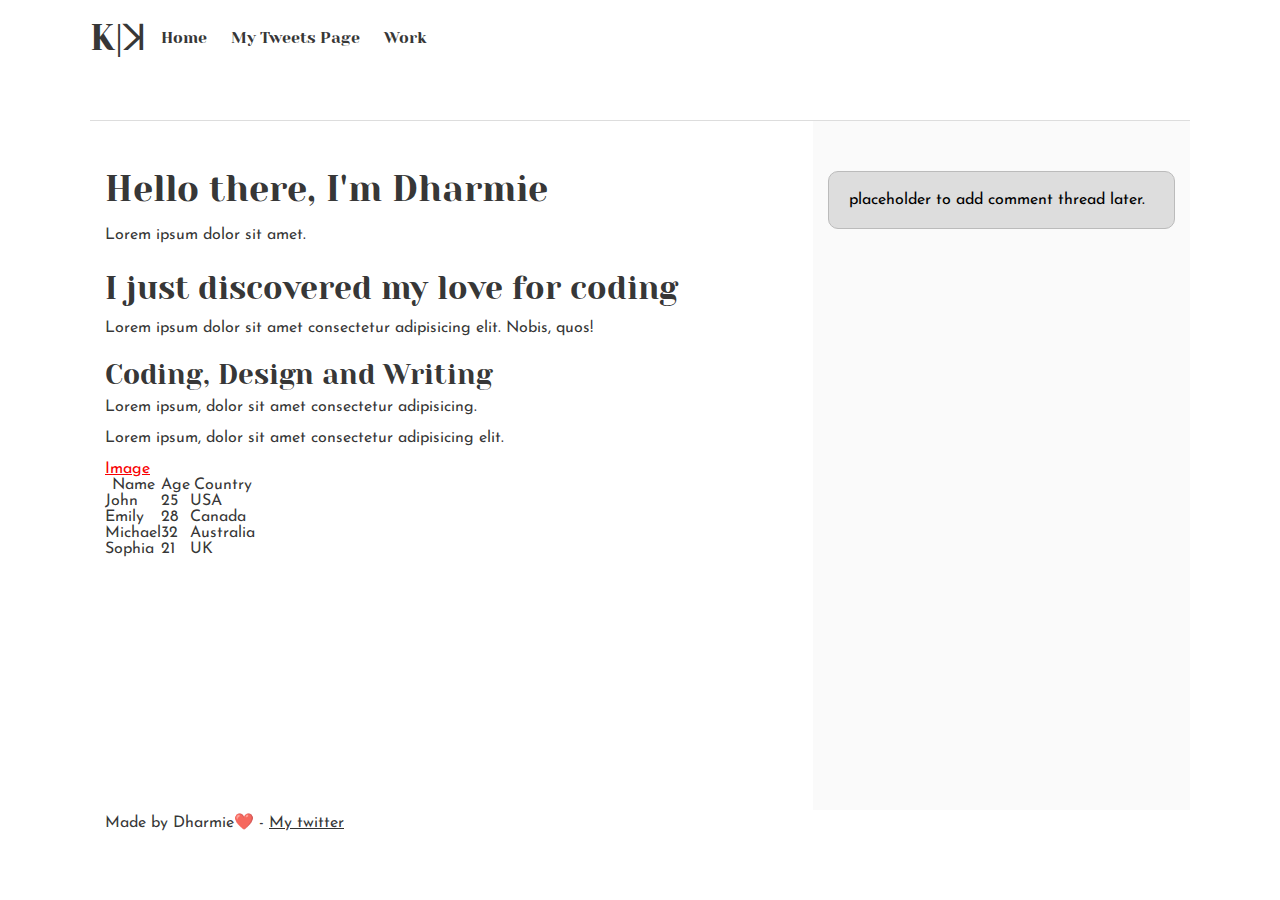
<file: css_basic/index.html>
<!DOCTYPE html>
<html lang="en">
<head>
    <meta charset="UTF-8">
    <meta name="viewport" content="width=device-width, initial-scale=1.0">
    <title>My First Portfolio</title>
    <link rel="stylesheet" href="base.css">
    <link rel="stylesheet" href="styles.css">
</head>

<body class="works_on_smartphone">

   <header>
        <nav>
            <ul>
                <li class="logo">K|ꓘ</li>
                <li><a href="">Home</a></li>
                <li><a href="tweets.html">My Tweets Page</a></a></li>
                <li><a href="">Work</a></li>
            </ul>
        </nav>
   </header>
    
    <main>
        <article>
            <h1>Hello there, I'm Dharmie</h1>
            <p>Lorem ipsum dolor sit amet.</p>
            <h2>I just discovered my love for coding</h2>
            <p>Lorem ipsum dolor sit amet consectetur adipisicing elit. Nobis, quos!</p>
            <h3>Coding, Design and Writing</h3>
            <p>Lorem ipsum, dolor sit amet consectetur adipisicing.</p>
            <p>Lorem ipsum, dolor sit amet consectetur adipisicing elit.</p>
            <a href="https://i.ibb.co/gTDZZT8/ALX-Logo-07.png" alt="A logo of ALX">Image</a>

            <table >
                <thead>
                    <th>Name</th>
                    <th>Age</th>
                    <th>Country</th>
                </thead>
                <tbody>
                    <td>John</td>
                    <td>25</td>
                    <td>USA</td>
                </tbody>
                <tbody>
                    <td>Emily</td>
                    <td>28</td>
                    <td>Canada</td>
                </tbody>
                <tbody>
                    <td>Michael</td>
                    <td>32</td>
                    <td>Australia</td>
                </tbody>
                <tbody>
                    <td>Sophia</td>
                    <td>21</td>
                    <td>UK</td>
                </tbody>
            </table>

        </article>

        <aside>
            <p>placeholder to add comment thread later.</p>
        </aside>
    </main>

    <footer>
            Made by Dharmie❤️ - <a href="https://x.com/kraftedCode_ink?s=08" target="_blank">My twitter</a>
    </footer>

</body>
</html>
</file>
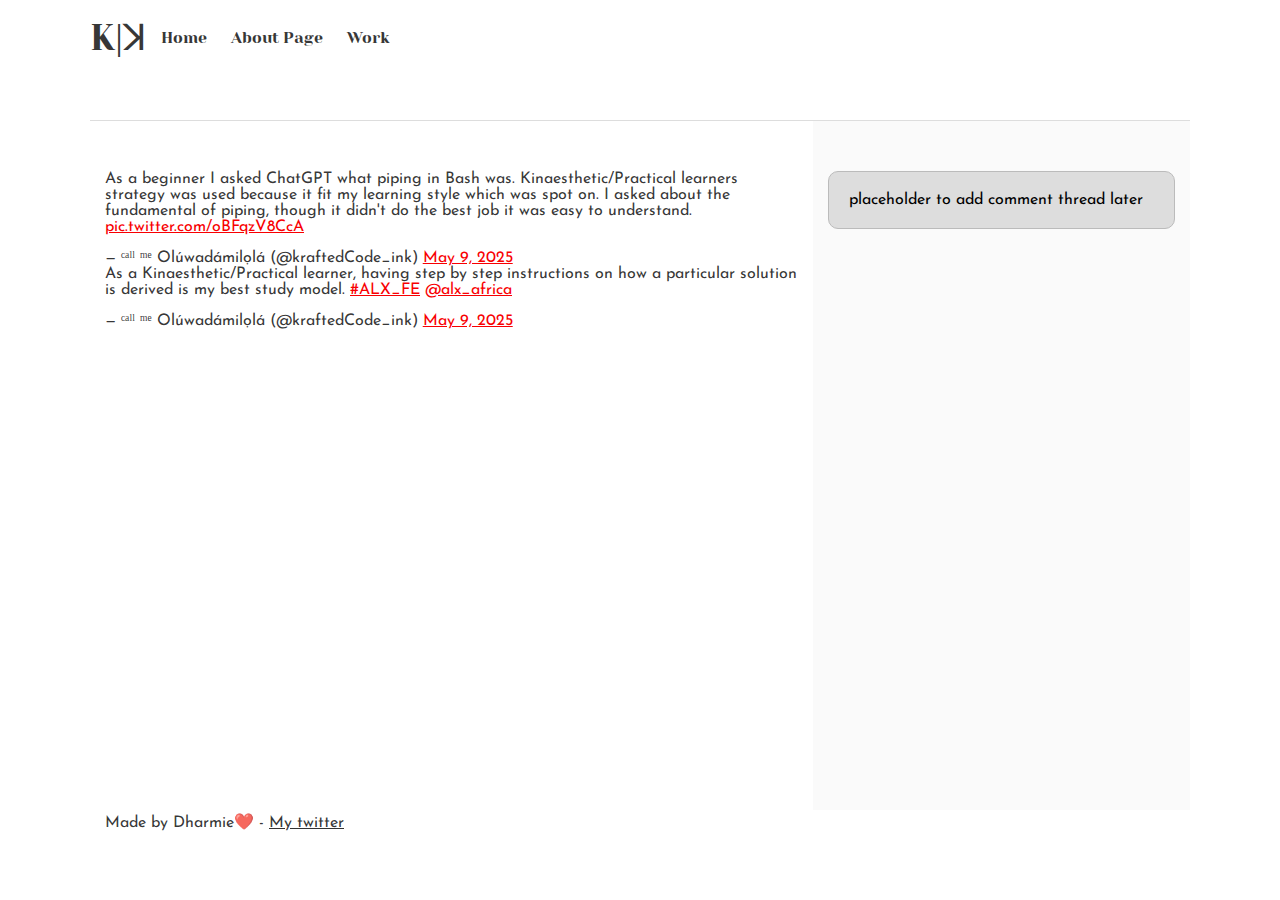
<file: css_basic/tweets.html>
<!DOCTYPE html>
<html lang="en">
<head>
    <meta charset="UTF-8">
    <meta name="viewport" content="width=device-width, initial-scale=1.0">
    <title>My First Portfolio</title>
    <link rel="stylesheet" href="base.css">
    <link rel="stylesheet" href="styles.css">
</head>

<body>

    <header>
        <nav>
            <ul>
                <li class="logo">K|ꓘ</li>
                <li><a href="">Home</a></li>
                <li><a href="index.html">About Page</a></li>
                <li><a href="">Work</a></li>
            </ul>
        </nav>
    </header>

    <main>
        <article>
            <blockquote class="twitter-tweet" data-lang="en" data-theme="dark">
                <p lang="en" dir="ltr">As a beginner I asked ChatGPT what piping in Bash was. Kinaesthetic/Practical learners strategy was used because it fit my learning style which was spot on. I asked about the fundamental of piping, though it didn&#39;t do the best job it was easy to understand.
                    <a href="https://t.co/oBFqzV8CcA">pic.twitter.com/oBFqzV8CcA</a>
                </p>&mdash; ᶜᵃˡˡ ᵐᵉ Olúwadámilọlá (@kraftedCode_ink)
                <a href="https://twitter.com/kraftedCode_ink/status/1920866557422436584?ref_src=twsrc%5Etfw">May 9, 2025</a>
            </blockquote>
            <script async src="https://platform.twitter.com/widgets.js" charset="utf-8"></script>

            <blockquote class="twitter-tweet" data-lang="en" data-theme="dark">
                <p lang="en" dir="ltr">As a Kinaesthetic/Practical learner, having step by step instructions on how a particular solution is derived is my best study model.
                    <a href="https://twitter.com/hashtag/ALX_FE?src=hash&amp;ref_src=twsrc%5Etfw">#ALX_FE</a>
                    <a href="https://twitter.com/alx_africa?ref_src=twsrc%5Etfw">@alx_africa</a>
                </p>&mdash; ᶜᵃˡˡ ᵐᵉ Olúwadámilọlá (@kraftedCode_ink)
                <a href="https://twitter.com/kraftedCode_ink/status/1920860411873702132?ref_src=twsrc%5Etfw">May 9, 2025</a>
            </blockquote>
            <script async src="https://platform.twitter.com/widgets.js" charset="utf-8"></script>
        </article>

        <aside>
            <p>placeholder to add comment thread later</p>
        </aside>

    </main>

    <footer>
            Made by Dharmie❤️ - <a href="https://x.com/kraftedCode_ink?s=08" target="_blank">My twitter</a>
    </footer>
    
</body>
</html>
</file>
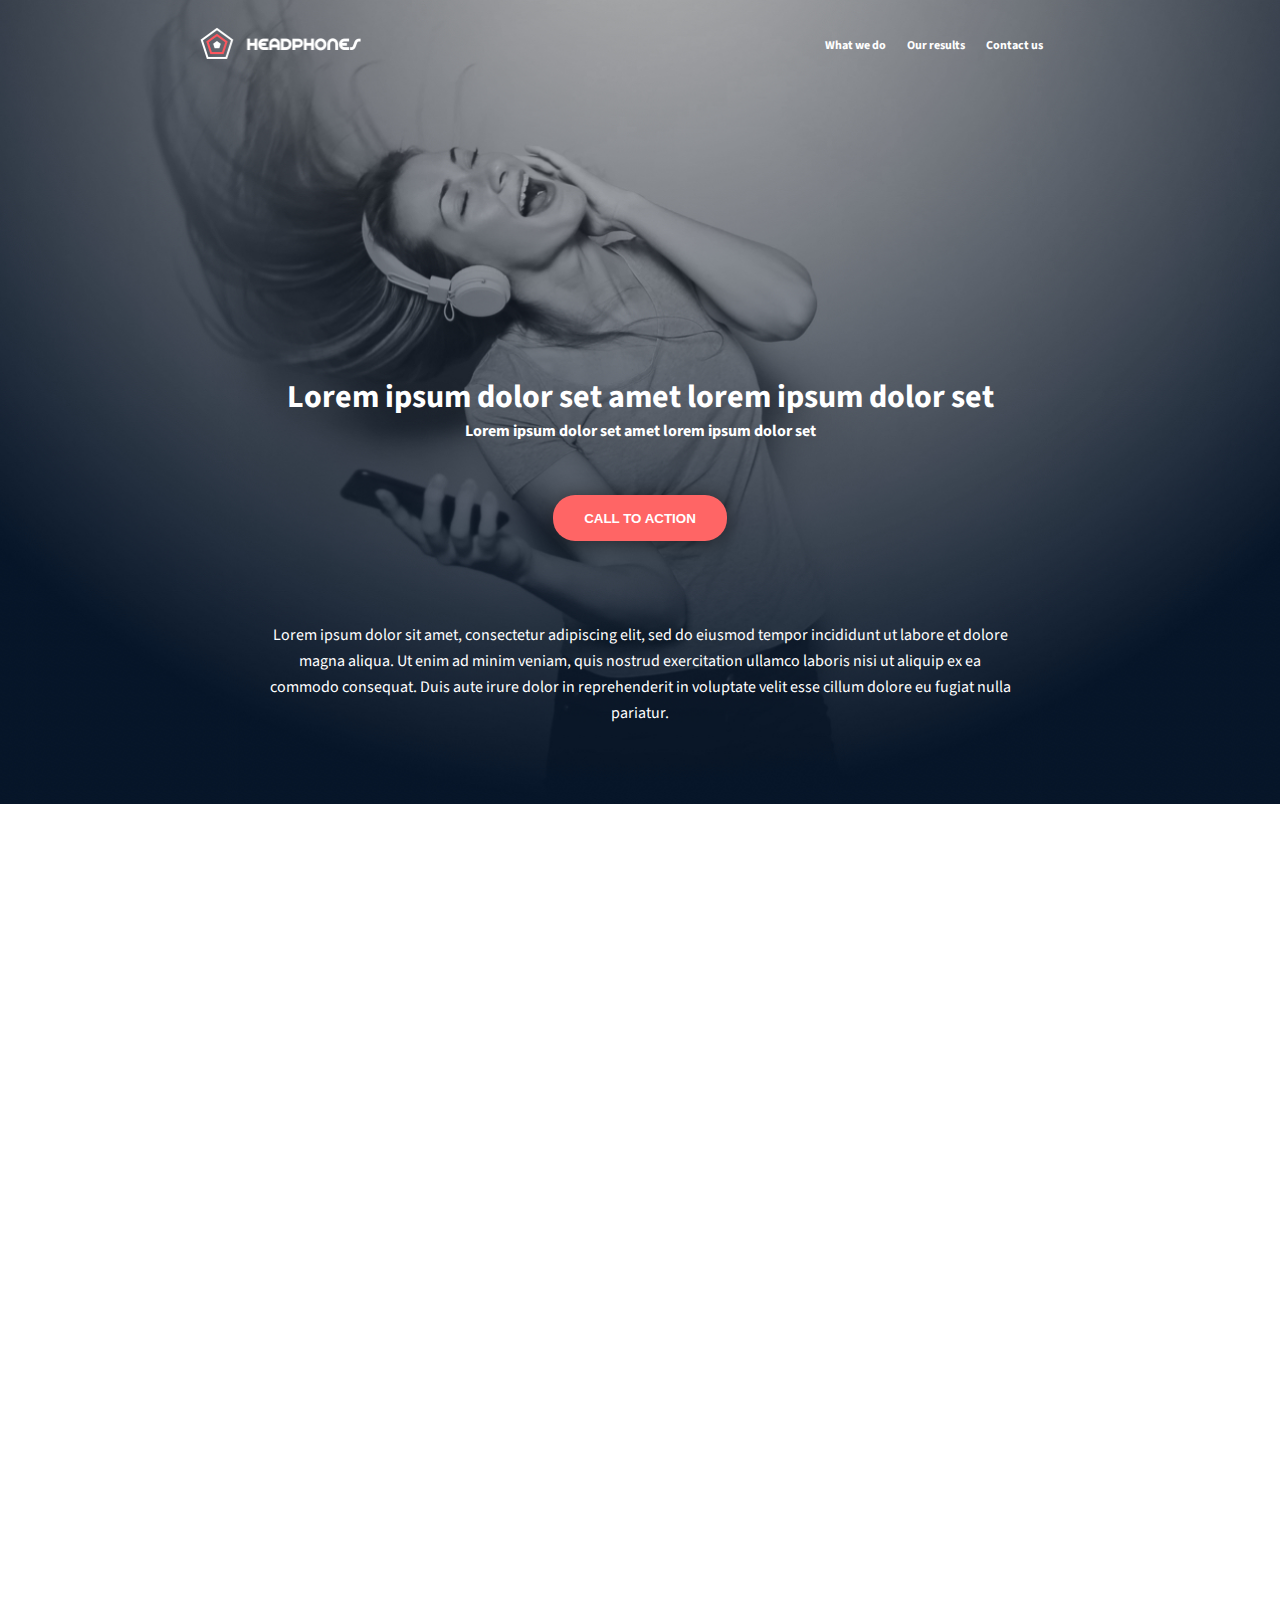
<file: headphones/0-index.html>
<!DOCTYPE html>
<html lang="en">
<head>
    <meta charset="UTF-8">
    <meta name="viewport" content="width=device-width, initial-scale=1.0">
    <title>Document</title>
    <link rel="stylesheet" href="0-styles.css">
</head>
<body>
   <div class="hero-background">
       <header class="header">
           <div class="header-container">
               <div class="logo-container">
                    <img src="assets/logo_headphones.png" alt="Logo" class="logo">
               </div>
                <nav class="nav">
                    <ul>
                        <li><a href="#">What we do</a></li>
                        <li><a href="#">Our results</a></li>
                        <li><a href="#">Contact us</a></li>
                    </ul>
                </nav>
           </div>
       </header>

       <!-- Main -->
       <main>
           <section class="hero">
               <div class="hero-text">
                   <div class="heading">
                       <h1>Lorem ipsum dolor set amet lorem ipsum dolor set</h1>
                       <p>Lorem ipsum dolor set amet lorem ipsum dolor set</p>
                   </div>
                   <button class="btn ">CALL TO ACTION</button>
                   <div class="text">
                       <p>Lorem ipsum dolor sit amet, consectetur adipiscing elit, sed do eiusmod tempor incididunt ut labore et dolore magna aliqua. Ut enim ad minim veniam, quis nostrud exercitation ullamco laboris nisi ut aliquip ex ea commodo consequat. Duis aute irure dolor in reprehenderit in voluptate velit esse cillum dolore eu fugiat nulla pariatur.</p>
                   </div>
               </div>
           </section>
   </div>

        <section></section>

        <section></section>

        <section></section>
    </main>

    <footer></footer>

</body>
</html>
</file>
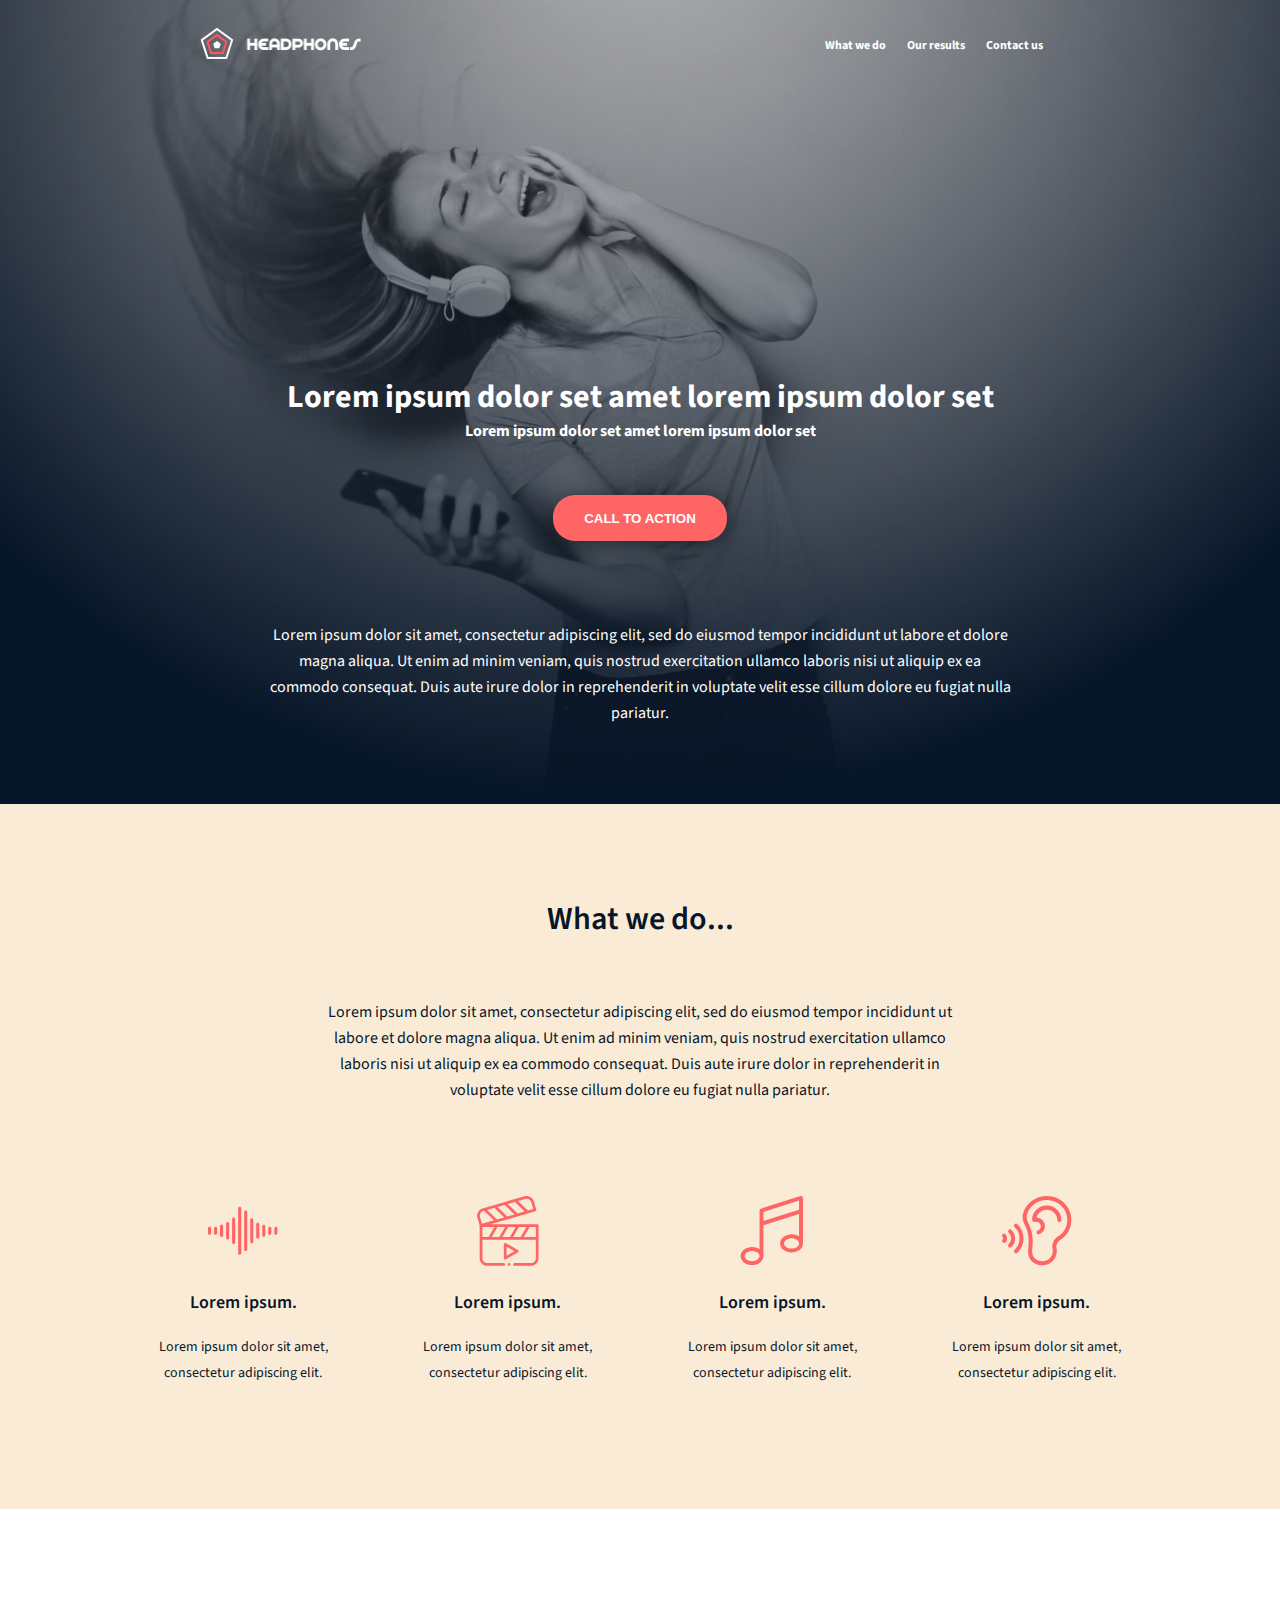
<file: headphones/1-index.html>
<!DOCTYPE html>
<html lang="en">
<head>
    <meta charset="UTF-8">
    <meta name="viewport" content="width=device-width, initial-scale=1.0">
    <title>Document</title>
    <link rel="stylesheet" href="1-styles.css">
</head>
<body>
   <div class="hero-background">
       <header class="header">
           <div class="header-container">
               <div class="logo-container">
                    <img src="assets/logo_headphones.png" alt="Logo" class="logo">
               </div>
                <nav class="nav">
                    <ul>
                        <li><a href="#">What we do</a></li>
                        <li><a href="#">Our results</a></li>
                        <li><a href="#">Contact us</a></li>
                    </ul>
                </nav>
           </div>
       </header>

       <!-- Main -->
       <main>
        <!-- Hero Section -->
           <section class="hero">
               <div class="hero-text">
                   <div class="heading">
                       <h1>Lorem ipsum dolor set amet lorem ipsum dolor set</h1>
                       <p>Lorem ipsum dolor set amet lorem ipsum dolor set</p>
                   </div>
                   <button class="btn ">CALL TO ACTION</button>
                   <div class="text">
                       <p>Lorem ipsum dolor sit amet, consectetur adipiscing elit, sed do eiusmod tempor incididunt ut labore et dolore magna aliqua. Ut enim ad minim veniam, quis nostrud exercitation ullamco laboris nisi ut aliquip ex ea commodo consequat. Duis aute irure dolor in reprehenderit in voluptate velit esse cillum dolore eu fugiat nulla pariatur.</p>
                   </div>
               </div>
           </section>
   </div>

        <!-- What we do Section -->
        <section class="what-we-do-section">
            <div class="what-we-do-container">
                <div class="what-we-do">
                    <h2>What we do...</h2>
                    <p>Lorem ipsum dolor sit amet, consectetur adipiscing elit, sed do eiusmod tempor incididunt ut labore et dolore magna aliqua. Ut enim ad minim veniam, quis nostrud exercitation ullamco laboris nisi ut aliquip ex ea commodo consequat. Duis aute irure dolor in reprehenderit in voluptate velit esse cillum dolore eu fugiat nulla pariatur.</p>
                </div>
                <div class="what-we-do-cards">
                    <div class="card">
                        <img src="assets/sound-frecuency.svg" alt="">
                        <h3>Lorem ipsum.</h3>
                        <p>Lorem ipsum dolor sit amet, consectetur adipiscing elit.</p>
                    </div>
                    <div class="card">
                        <img src="assets/video.svg" alt="">
                        <h3>Lorem ipsum.</h3>
                        <p>Lorem ipsum dolor sit amet, consectetur adipiscing elit.</p>
                    </div>
                    <div class="card">
                        <img src="assets/music.svg" alt="">
                        <h3>Lorem ipsum.</h3>
                        <p>Lorem ipsum dolor sit amet, consectetur adipiscing elit.</p>
                    </div>
                    <div class="card">
                        <img src="assets/hearing.svg" alt="">
                        <h3>Lorem ipsum.</h3>
                        <p>Lorem ipsum dolor sit amet, consectetur adipiscing elit.</p>
                    </div>
                </div>
            </div>
        </section>

        <section></section>

        <section></section>
    </main>

    <footer></footer>

</body>
</html>
</file>
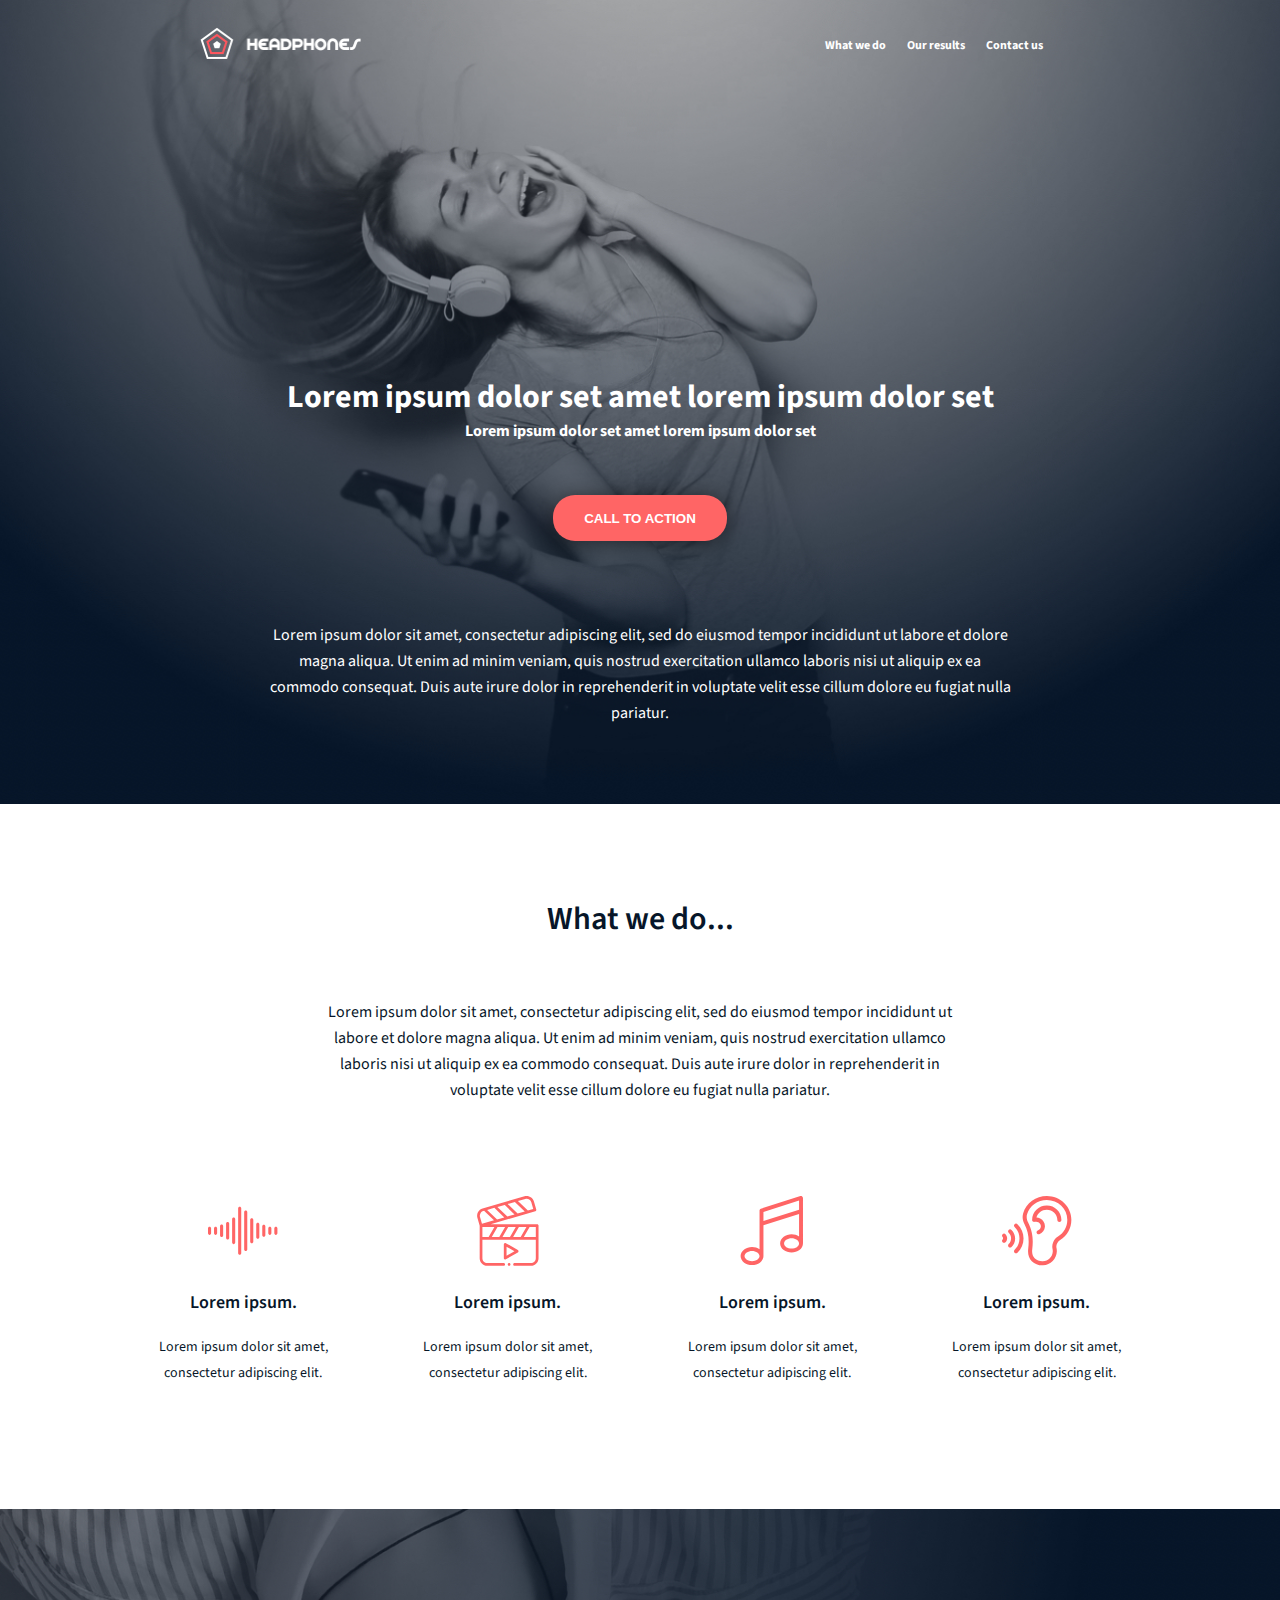
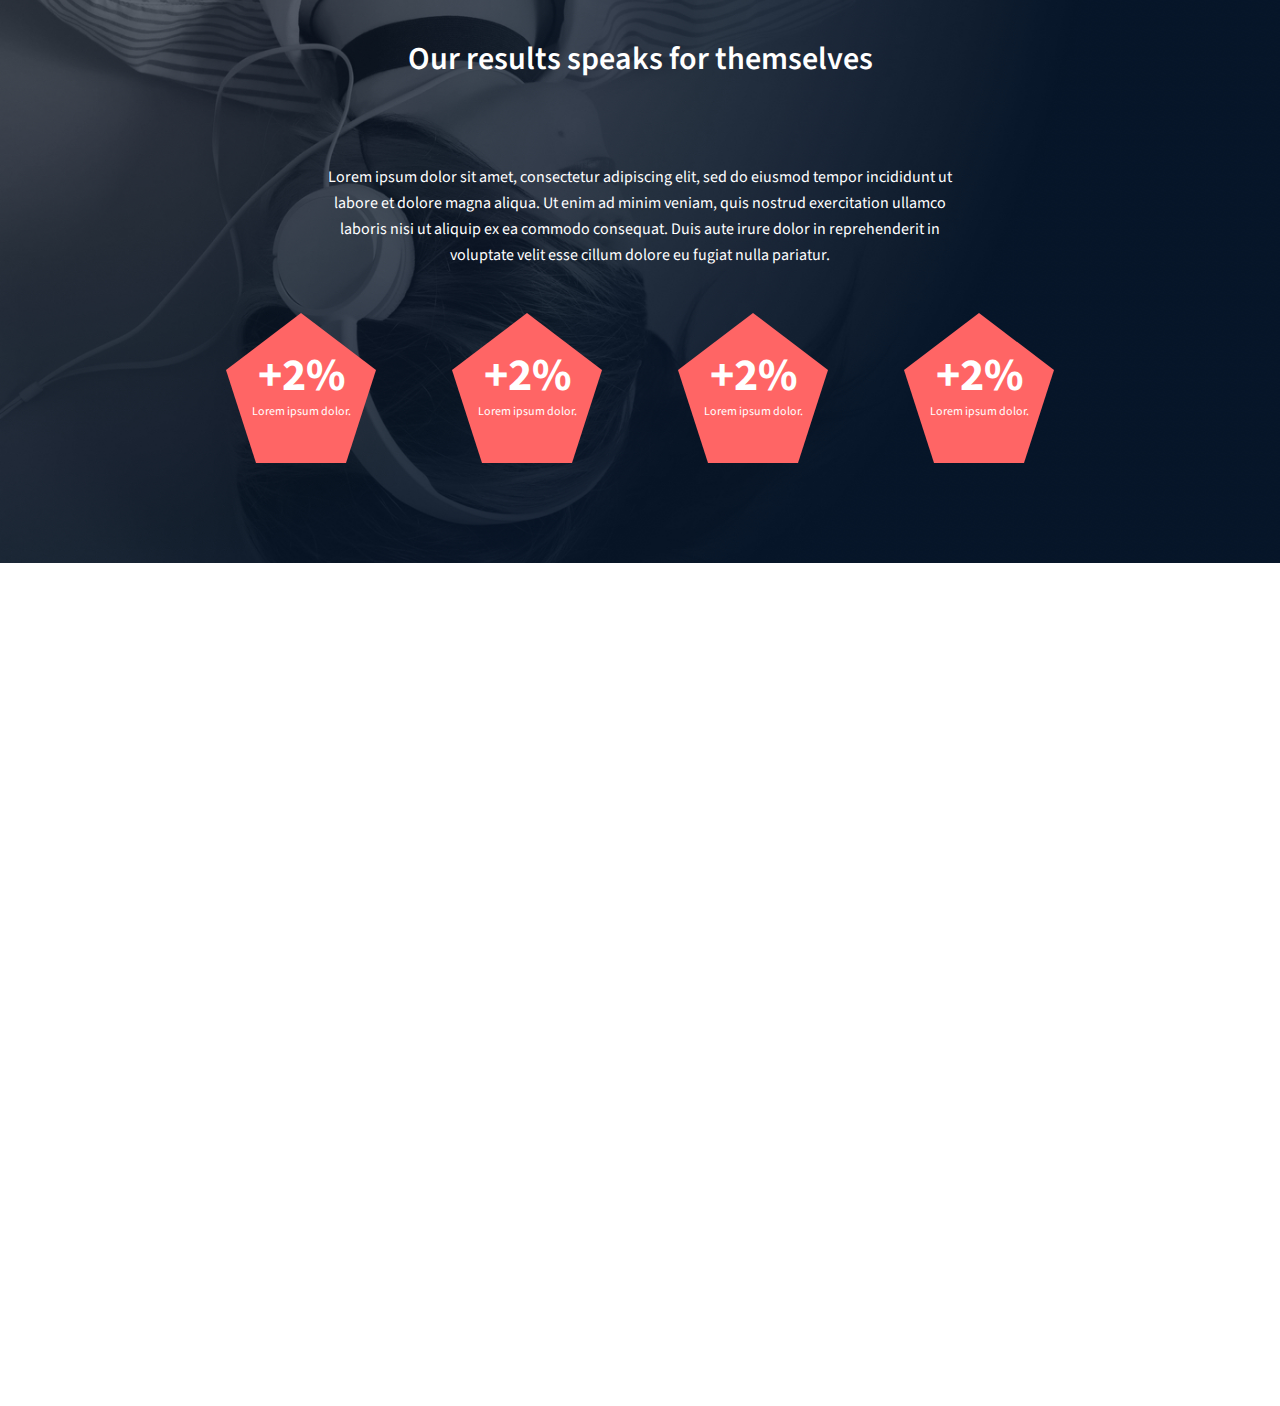
<file: headphones/2-index.html>
<!DOCTYPE html>
<html lang="en">
<head>
    <meta charset="UTF-8">
    <meta name="viewport" content="width=device-width, initial-scale=1.0">
    <title>Document</title>
    <link rel="stylesheet" href="2-styles.css">
</head>
<body>
   <div class="hero-background">
       <header class="header">
           <div class="header-container">
               <div class="logo-container">
                    <img src="assets/logo_headphones.png" alt="Logo" class="logo">
               </div>
                <nav class="nav">
                    <ul>
                        <li><a href="#">What we do</a></li>
                        <li><a href="#">Our results</a></li>
                        <li><a href="#">Contact us</a></li>
                    </ul>
                </nav>
           </div>
       </header>

       <!-- Main -->
       <main>
        <!-- Hero Section -->
           <section class="hero">
               <div class="hero-text">
                   <div class="heading">
                       <h1>Lorem ipsum dolor set amet lorem ipsum dolor set</h1>
                       <p>Lorem ipsum dolor set amet lorem ipsum dolor set</p>
                   </div>
                   <button class="btn ">CALL TO ACTION</button>
                   <div class="text">
                       <p>Lorem ipsum dolor sit amet, consectetur adipiscing elit, sed do eiusmod tempor incididunt ut labore et dolore magna aliqua. Ut enim ad minim veniam, quis nostrud exercitation ullamco laboris nisi ut aliquip ex ea commodo consequat. Duis aute irure dolor in reprehenderit in voluptate velit esse cillum dolore eu fugiat nulla pariatur.</p>
                   </div>
               </div>
           </section>
   </div>

        <!-- What we do Section -->
        <section class="what-we-do-section">
            <div class="what-we-do-container">
                <div class="what-we-do">
                    <h2>What we do...</h2>
                    <p>Lorem ipsum dolor sit amet, consectetur adipiscing elit, sed do eiusmod tempor incididunt ut labore et dolore magna aliqua. Ut enim ad minim veniam, quis nostrud exercitation ullamco laboris nisi ut aliquip ex ea commodo consequat. Duis aute irure dolor in reprehenderit in voluptate velit esse cillum dolore eu fugiat nulla pariatur.</p>
                </div>
                <div class="what-we-do-cards">
                    <div class="card">
                        <img src="assets/sound-frecuency.svg" alt="">
                        <h3>Lorem ipsum.</h3>
                        <p>Lorem ipsum dolor sit amet, consectetur adipiscing elit.</p>
                    </div>
                    <div class="card">
                        <img src="assets/video.svg" alt="">
                        <h3>Lorem ipsum.</h3>
                        <p>Lorem ipsum dolor sit amet, consectetur adipiscing elit.</p>
                    </div>
                    <div class="card">
                        <img src="assets/music.svg" alt="">
                        <h3>Lorem ipsum.</h3>
                        <p>Lorem ipsum dolor sit amet, consectetur adipiscing elit.</p>
                    </div>
                    <div class="card">
                        <img src="assets/hearing.svg" alt="">
                        <h3>Lorem ipsum.</h3>
                        <p>Lorem ipsum dolor sit amet, consectetur adipiscing elit.</p>
                    </div>
                </div>
            </div>
        </section>

        <!-- Our Results Section -->
        <section class="our-results-section">
            <div class="our-results-background">
                <div class="our-results-wrapper">
                    <div class="our-results-container">
                        <div class="our-results">
                            <h2>Our results speaks for themselves</h2>
                            <div class="our-results-text">
                                <p>
                                    Lorem ipsum dolor sit amet, consectetur adipiscing elit, sed do eiusmod tempor incididunt ut labore et dolore magna aliqua. Ut enim ad minim veniam, quis nostrud exercitation ullamco laboris nisi ut aliquip ex ea commodo consequat. Duis aute irure dolor in reprehenderit in voluptate velit esse cillum dolore eu fugiat nulla pariatur.
                                </p>
                            </div>
                        </div>
                        <div class="pentagon-container-wrapper">
                
                                <div class="pentagon-container">
                                    <div class="image-text">
                                        <div class="image-text-span">
                                            <span>+2%</span>
                                        </div>
                                        <div class="image-text-p">
                                            <p>Lorem ipsum dolor.</p>
                                        </div>
                                    </div>
                                </div>

                                <div class="pentagon-container">
                                    <div class="image-text">
                                        <div class="image-text-span">
                                            <span>+2%</span>
                                        </div>
                                        <div class="image-text-p">
                                            <p>Lorem ipsum dolor.</p>
                                        </div>
                                    </div>
                                </div>

                                <div class="pentagon-container">
                                    <div class="image-text">
                                        <div class="image-text-span">
                                            <span>+2%</span>
                                        </div>
                                        <div class="image-text-p">
                                            <p>Lorem ipsum dolor.</p>
                                        </div>
                                    </div>
                                </div>

                                <div class="pentagon-container">
                                    <div class="image-text">
                                        <div class="image-text-span">
                                            <span>+2%</span>
                                        </div>
                                        <div class="image-text-p">
                                            <p>Lorem ipsum dolor.</p>
                                        </div>
                                    </div>
                                </div>

                            </div>

                            </div>
                        </div>
                    </div>
                </div>
            </div>
        </section>

        <section></section>
    </main>

    <footer></footer>

</body>
</html>
</file>
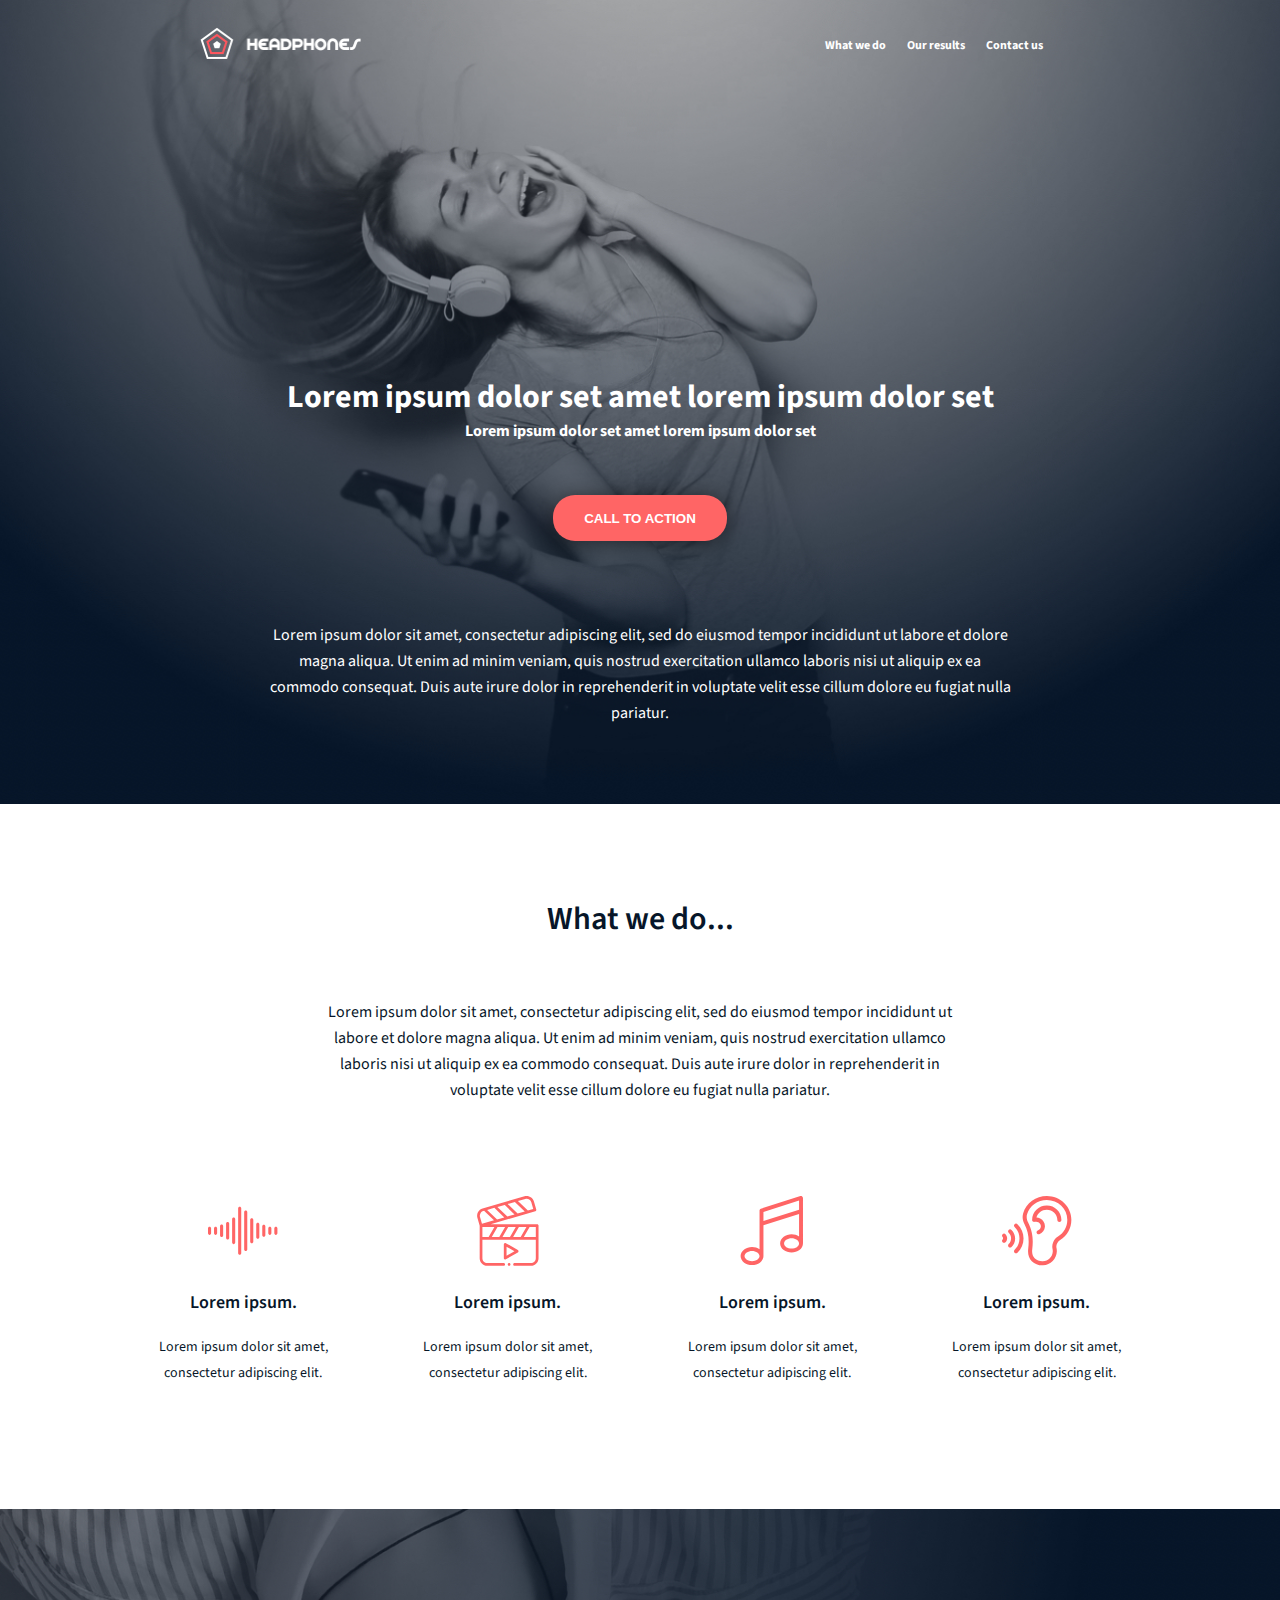
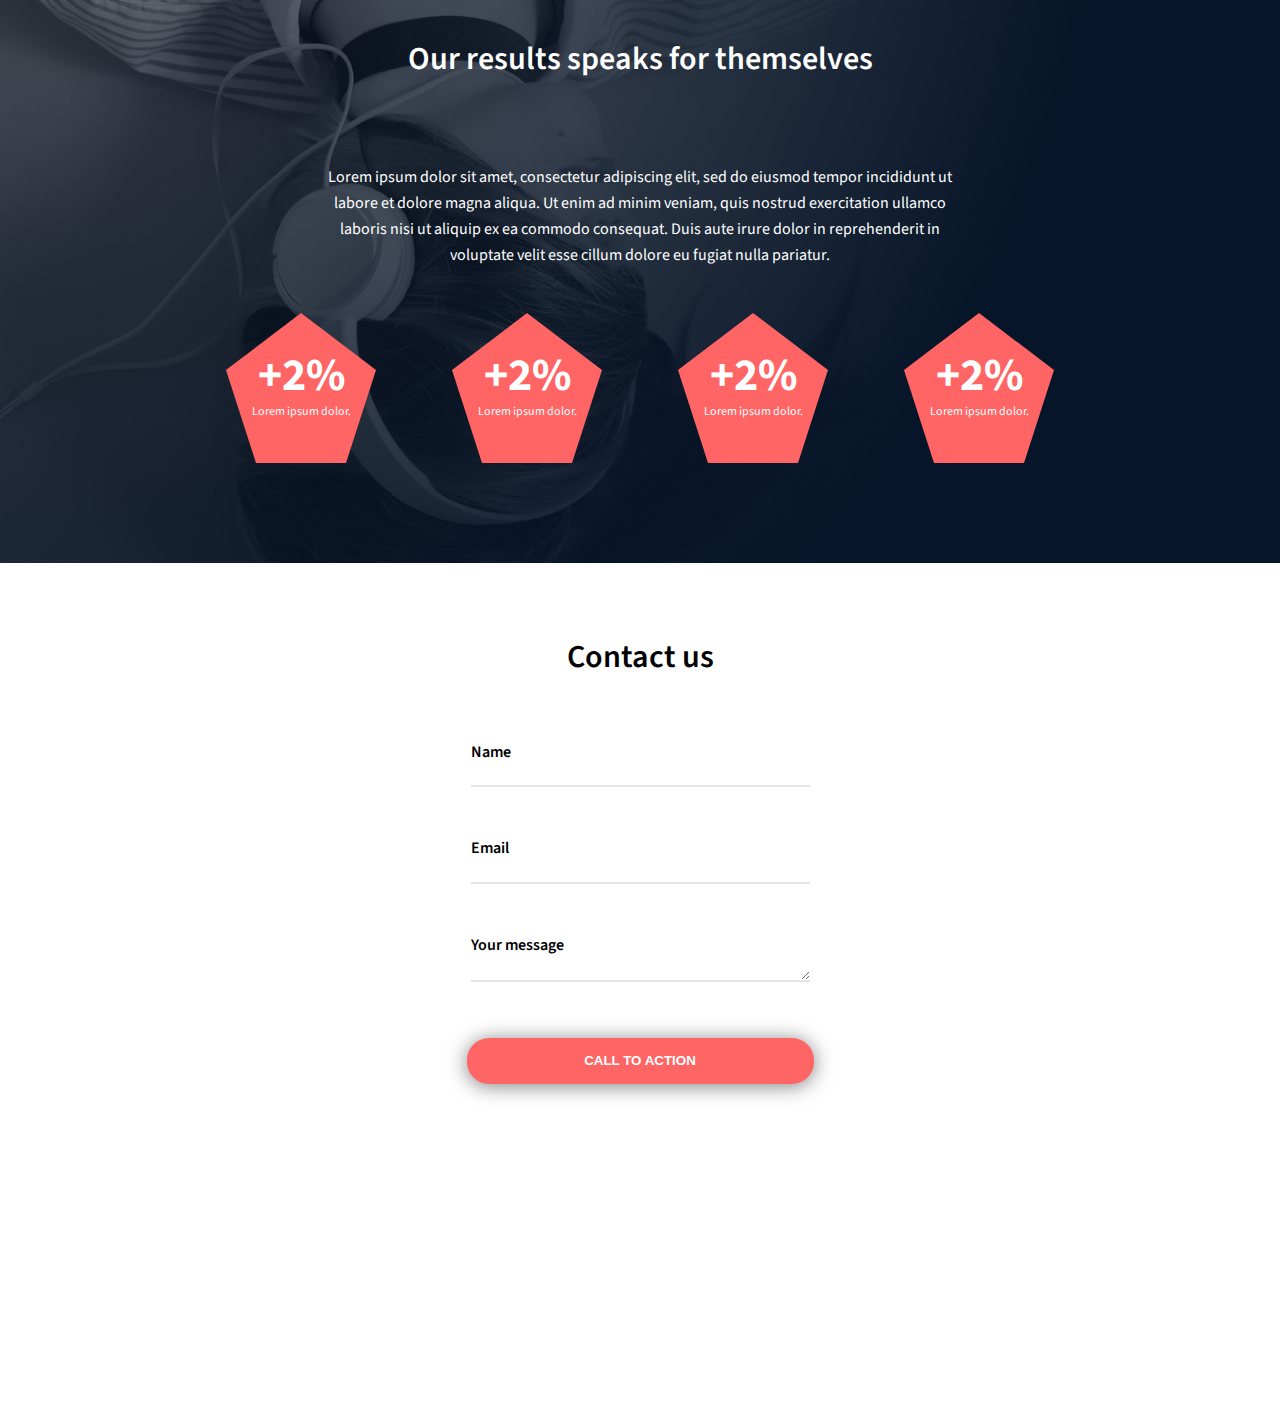
<file: headphones/3-index.html>
<!DOCTYPE html>
<html lang="en">
<head>
    <meta charset="UTF-8">
    <meta name="viewport" content="width=device-width, initial-scale=1.0">
    <title>Document</title>
    <link rel="stylesheet" href="3-styles.css">
</head>
<body>
   <div class="hero-background">
       <header class="header">
           <div class="header-container">
               <div class="logo-container">
                    <img src="assets/logo_headphones.png" alt="Logo" class="logo">
               </div>
                <nav class="nav">
                    <ul>
                        <li><a href="#">What we do</a></li>
                        <li><a href="#">Our results</a></li>
                        <li><a href="#">Contact us</a></li>
                    </ul>
                </nav>
           </div>
       </header>

       <!-- Main -->
       <main>
        <!-- Hero Section -->
           <section class="hero">
               <div class="hero-text">
                   <div class="heading">
                       <h1>Lorem ipsum dolor set amet lorem ipsum dolor set</h1>
                       <p>Lorem ipsum dolor set amet lorem ipsum dolor set</p>
                   </div>
                   <button class="btn ">CALL TO ACTION</button>
                   <div class="text">
                       <p>Lorem ipsum dolor sit amet, consectetur adipiscing elit, sed do eiusmod tempor incididunt ut labore et dolore magna aliqua. Ut enim ad minim veniam, quis nostrud exercitation ullamco laboris nisi ut aliquip ex ea commodo consequat. Duis aute irure dolor in reprehenderit in voluptate velit esse cillum dolore eu fugiat nulla pariatur.</p>
                   </div>
               </div>
           </section>
   </div>

        <!-- What we do Section -->
        <section class="what-we-do-section">
            <div class="what-we-do-container">
                <div class="what-we-do">
                    <h2>What we do...</h2>
                    <p>Lorem ipsum dolor sit amet, consectetur adipiscing elit, sed do eiusmod tempor incididunt ut labore et dolore magna aliqua. Ut enim ad minim veniam, quis nostrud exercitation ullamco laboris nisi ut aliquip ex ea commodo consequat. Duis aute irure dolor in reprehenderit in voluptate velit esse cillum dolore eu fugiat nulla pariatur.</p>
                </div>
                <div class="what-we-do-cards">
                    <div class="card">
                        <img src="assets/sound-frecuency.svg" alt="">
                        <h3>Lorem ipsum.</h3>
                        <p>Lorem ipsum dolor sit amet, consectetur adipiscing elit.</p>
                    </div>
                    <div class="card">
                        <img src="assets/video.svg" alt="">
                        <h3>Lorem ipsum.</h3>
                        <p>Lorem ipsum dolor sit amet, consectetur adipiscing elit.</p>
                    </div>
                    <div class="card">
                        <img src="assets/music.svg" alt="">
                        <h3>Lorem ipsum.</h3>
                        <p>Lorem ipsum dolor sit amet, consectetur adipiscing elit.</p>
                    </div>
                    <div class="card">
                        <img src="assets/hearing.svg" alt="">
                        <h3>Lorem ipsum.</h3>
                        <p>Lorem ipsum dolor sit amet, consectetur adipiscing elit.</p>
                    </div>
                </div>
            </div>
        </section>

        <!-- Our Results Section -->
        <section class="our-results-section">
            <div class="our-results-background">
                <div class="our-results-wrapper">
                    <div class="our-results-container">
                        <div class="our-results">
                            <h2>Our results speaks for themselves</h2>
                            <div class="our-results-text">
                                <p>
                                    Lorem ipsum dolor sit amet, consectetur adipiscing elit, sed do eiusmod tempor incididunt ut labore et dolore magna aliqua. Ut enim ad minim veniam, quis nostrud exercitation ullamco laboris nisi ut aliquip ex ea commodo consequat. Duis aute irure dolor in reprehenderit in voluptate velit esse cillum dolore eu fugiat nulla pariatur.
                                </p>
                            </div>
                        </div>
                        <div class="pentagon-container-wrapper">
                
                                <div class="pentagon-container">
                                    <div class="image-text">
                                        <div class="image-text-span">
                                            <span>+2%</span>
                                        </div>
                                        <div class="image-text-p">
                                            <p>Lorem ipsum dolor.</p>
                                        </div>
                                    </div>
                                </div>

                                <div class="pentagon-container">
                                    <div class="image-text">
                                        <div class="image-text-span">
                                            <span>+2%</span>
                                        </div>
                                        <div class="image-text-p">
                                            <p>Lorem ipsum dolor.</p>
                                        </div>
                                    </div>
                                </div>

                                <div class="pentagon-container">
                                    <div class="image-text">
                                        <div class="image-text-span">
                                            <span>+2%</span>
                                        </div>
                                        <div class="image-text-p">
                                            <p>Lorem ipsum dolor.</p>
                                        </div>
                                    </div>
                                </div>

                                <div class="pentagon-container">
                                    <div class="image-text">
                                        <div class="image-text-span">
                                            <span>+2%</span>
                                        </div>
                                        <div class="image-text-p">
                                            <p>Lorem ipsum dolor.</p>
                                        </div>
                                    </div>
                                </div>

                            </div>

                            </div>
                        </div>
                    </div>
                </div>
            </div>
        </section>

    <!-- Contact Section -->
        <section>
            <div class="contact-section-wrapper">
                <div class="contact-section">
                    <h2>Contact us</h2>
                    <div class="contact-form-container">
                        <form class="contact-form" action="#">
                            <div>
                                <label for="name">Name</label>
                                <input type="text" id="name" name="name" required>
                            </div>
                            <div>
                                <label for="email">Email</label>
                                <input type="email" id="email" name="email" required>
                            </div>
                            <div>
                                <label for="message">Your message</label>
                                <textarea id="message" name="message"  required></textarea>
                            </div>
                            <div>
                                <button class="btn-second" type="submit">
                                    CALL TO ACTION
                                </button>
                            </div>
                        </form>
                    </div>
                </div>
            </div>
        </section>
    </main>

    <footer></footer>

</body>
</html>
</file>
<file: css_basic/base.css>
/* Importing webfonts */
/* (If you're learning CSS, you should disregard that) */

@import url(https://fonts.googleapis.com/css?family=Yeseva+One);
@import url(https://fonts.googleapis.com/css?family=Josefin+Sans:400,700,700italic,400italic);


/* CSS reset rules */

html, body {
	height: 100%;
	min-height: 100%;
}
html, body, div, span, applet, object, iframe,
h1, h2, h3, h4, h5, h6, p, blockquote, pre,
a, abbr, acronym, address, big, cite, code,
del, dfn, img, ins, kbd, q, s, samp,
small, strike, sub, sup, tt, var,
b, u, i, center,
dl, dt, dd,
fieldset, form, label, legend,
table, caption, tbody, tfoot, thead, tr, th, td,
article, aside, canvas, details, embed, 
figure, figcaption, footer, header, hgroup, 
menu, nav, output, ruby, section, summary,
time, mark, audio, video {
	margin: 0;
	padding: 0;
	border: 0;
	font-size: 100%;
	font: inherit;
	vertical-align: baseline;
}
/* HTML5 display-role reset for older browsers */
article, aside, details, figcaption, figure, 
footer, header, hgroup, menu, nav, section {
	display: block;
}
body {
	line-height: 1;
}
blockquote, q {
	quotes: none;
}
blockquote:before, blockquote:after,
q:before, q:after {
	content: '';
	content: none;
}
table {
	border-collapse: collapse;
	border-spacing: 0;
}


/* Fonts and colors */

body {
	font-family: 'Josefin Sans', serif;
	color: rgba(0, 0, 0, 0.8);
}
h1, h2, h3, h4, h5, h6, header {
	font-family: 'Yeseva One', sans-serif;
}
article {
}
header {
	border-bottom: 1px solid rgb(221,221,221);
	transition: border-bottom-color 1s ease;
}
header a {
	color: rgba(0, 0, 0, 0.8);
}
aside {
	background: #FAFAFA;
}
aside p {
	border: 1px solid #bbb;
	background: #ddd;
	color: black;
}
footer a {
	color: rgba(0, 0, 0, 0.8);
}
a {
	color: #F80002;
}


/* Positioning and margins */

@media (min-width: 1100px) {
	body {
		width: 1100px;
		margin: 0 auto;
	}
}

article {
	padding: 50px 15px;
}
article > *:first-child {
	margin-top: 0;
}
aside {
	padding: 50px 15px;
}
header .right {
	float: right;
	margin: 0 10px 15px;
}


/* Header */
header {
	padding: 20px 0;
	height: 80px;
}
header ul {
	list-style: none;
	margin: 0;
	padding: 0;
}
header li {
	display: inline;
	vertical-align:middle;
}
header li:first-child {
	margin: 0;
}
header li a {
	margin: 0 10px;
}
header li.logo {
	font-size: 36px;
}
header a {
	text-decoration: none;
}


/* Aside */

aside p {
	border-radius: 10px;
	padding: 20px 20px;
}


/* Footer */

footer {
	padding: 5px 15px;
	height: 80px;
}


/* Text styles and margins */

p {
	margin-bottom: 15px;
}
h1 {
	font-size: 36px;
	margin: 40px 0 20px;
}
h2 {
	font-size: 32px;
	margin: 30px 0 15px;
}
h3 {
	font-size: 28px;
	margin: 25px 0 10px;
}
h4 {
	font-size: 20px;
	font-weight: bold;
	margin: 20px 0 10px;
}
h5 {
	font-size: 18px;
	font-weight: bold;
	margin: 15px 0 10px;
}
h6 {
	font-weight: bold;
	margin: 5px 0;
}

@media (max-width: 800px) {
  body.works_on_smartphone {
  	display: block;
  }
  body.works_on_smartphone main {
  	display: block;
  }
  header .right {
  	float: none;
  }
}
</file>
<file: css_basic/styles.css>
body{
    display: flex;
    flex-direction: column;
}

main{
    display: flex;
    flex-direction: row;
    flex: auto;
}

article{
    flex: 2;
    overflow-y: auto
}

aside{
    flex: 1;
    overflow-y: auto
}
</file>
<file: headphones/0-styles.css>
@import url('https://fonts.googleapis.com/css2?family=Source+Sans+3:ital,wght@0,200..900;1,200..900&display=swap');

html, body {
    margin: 0;
    padding: 0;
    width: 100%;
    max-width: 1400px;
    text-align: center;
    height: 3006px;
    font-family: 'Source Sans 3', sans-serif;
    /* overflow-x: hidden; */
}

* {
  box-sizing: inherit;
}

.hero-background {
    background-image: url(assets/headphones_hero_1.jpg);
    background-repeat: no-repeat;
    background-size: cover;
    background-position: center top;
    /* width: 1400px; */
    height: 800px;
    padding: 2px 0;
    margin: 0;
}


header img {
    width: 161px;
    height: 32px;
    
}

.header-container {
    display: flex;
    justify-content: space-between;
    align-items: center;
    margin-top: 27.8px;
    max-width: 1000px;
    height: 32px;
    margin-left: 200px;
    margin-right: 200px;
    margin-bottom: 312.24px;
}

.nav ul {
    width: 255px;
    display: inline-flex;
    align-items: center;
    gap: 21px;
    height: 15px;
}

.nav ul li {
    font-size: 12px;
    display: inline;
}

.nav ul li a {
    text-decoration: none;
    color: #fff;
    font-weight: 700;
    transition: color 0.3s;
}

.nav ul li a:hover {
    color: #FF6565;
}

.heading h1 {
    color: #fff;
    font-size: 32px;
    font-style: normal;
    font-weight: 700;
    line-height: normal;
    margin: 0;
    padding: 0;
}

.heading p {
    color: #fff;
    font-weight: 700;
    margin: 0;
    padding: 0;
}

main .hero-text {
    width: 750px;
    height: 313px;
    display: inline-block;
}

main .heading {
    display: flex;
    flex-direction: column;
    align-items: center;
    justify-content: space-around;
    margin-bottom: 53px;
}

button {
    width: 162px;
    height: 44px;
    border-radius: 22px;
    background: #FF6565;
    border: none;
    color: #fff;
    font-weight: 700;
    margin-bottom: 65px;
    box-shadow: 0px 2px 20px 0px rgba(0, 0, 0, 0.50);
    transition: transform 0.3s, box-shadow 0.3s;
    transition: background-color 0.3s;
}

button:hover {
    transform: translateY(-3px);
    box-shadow: 0px 2px 20px 0px rgba(0, 0, 0, 0.90);
    background-color: #e54040;
}

main .text {
    color: #fff;
    line-height: 26px;
    font-weight: 400;
}
</file>
<file: headphones/1-styles.css>
@import url('https://fonts.googleapis.com/css2?family=Source+Sans+3:ital,wght@0,200..900;1,200..900&display=swap');

html, body {
    margin: 0;
    padding: 0;
    width: 100%;
    max-width: 1400px;
    text-align: center;
    height: 3006px;
    font-family: 'Source Sans 3', sans-serif;
    /* overflow-x: hidden; */
}

* {
  box-sizing: inherit;
}

.hero-background {
    background-image: url(assets/headphones_hero_1.jpg);
    background-repeat: no-repeat;
    background-size: cover;
    background-position: center top;
    /* width: 1400px; */
    height: 800px;
    padding: 2px 0;
    margin: 0;
}


header img {
    width: 161px;
    height: 32px;
    
}

.header-container {
    display: flex;
    justify-content: space-between;
    align-items: center;
    margin-top: 27.8px;
    max-width: 1000px;
    height: 32px;
    margin-left: 200px;
    margin-right: 200px;
    margin-bottom: 312.24px;
}

.nav ul {
    width: 255px;
    display: inline-flex;
    align-items: center;
    gap: 21px;
    height: 15px;
}

.nav ul li {
    font-size: 12px;
    display: inline;
}

.nav ul li a {
    text-decoration: none;
    color: #fff;
    font-weight: 700;
    transition: color 0.3s;
}

.nav ul li a:hover {
    color: #FF6565;
}

.heading h1 {
    color: #fff;
    font-size: 32px;
    font-style: normal;
    font-weight: 700;
    line-height: normal;
    margin: 0;
    padding: 0;
}

.heading p {
    color: #fff;
    font-weight: 700;
    margin: 0;
    padding: 0;
}

main .hero-text {
    width: 750px;
    height: 313px;
    display: inline-block;
}

main .heading {
    display: flex;
    flex-direction: column;
    align-items: center;
    justify-content: space-around;
    margin-bottom: 53px;
}

button {
    width: 162px;
    height: 44px;
    border-radius: 22px;
    background: #FF6565;
    border: none;
    color: #fff;
    font-weight: 700;
    margin-bottom: 65px;
    box-shadow: 0px 2px 20px 0px rgba(0, 0, 0, 0.50);
    transition: transform 0.3s, box-shadow 0.3s;
    transition: background-color 0.3s;
}

button:hover {
    transform: translateY(-3px);
    box-shadow: 0px 2px 20px 0px rgba(0, 0, 0, 0.50);
    background-color: #e54040;
}

main .text {
    color: #fff;
    line-height: 26px;
    font-weight: 400;
}

.what-we-do-section {
    max-width: 1400px;
    height: 705px;
    display: flex;
    justify-content: center;
    background-color: antiquewhite;

}

.what-we-do-container {
    
    margin: 0;
    padding: 1px 0;
    display: flex;
    width: 1000px;
    height: 474px;
    margin-top: 110px;
    flex-direction: column;
    align-items: center;
    gap: 97px;
}

.what-we-do {
    display: flex;
    width: 637px;
    height: 184px;
    flex-direction: column;
    justify-content: center;
    align-items: center;
    gap: 40px;
}

.what-we-do h2 {
    color: #071629;
    text-align: center;
    font-size: 32px;
    font-weight: 600;
    line-height: normal;
    margin: 1px;
}

.what-we-do p {
    color: #071629;
    text-align: center;
    font-size: 16px;
    font-weight: 400;
    line-height: 26px;
}

.what-we-do-cards {
    display: flex;
    justify-content: center;
    align-items: center;
    width: 1000px;
    height: 193px;
    gap: 58px;
    margin-bottom: 110px;
}

.what-we-do-cards h3 {
    color: #071629;
    text-align: center;
    font-size: 18px;
    font-weight: 600;
    line-height: 26px;

}

.what-we-do-cards p {
    color: #071629;
    text-align: center;
    font-size: 14px;
    font-weight: 400;
    line-height: 26px;
}

.what-we-do-cards img {
    width: 70px;
    height: 70px;
}

.what-we-do-cards .card {
    width: 207px;
    height: 180px;;
}
</file>
<file: headphones/2-styles.css>
@import url('https://fonts.googleapis.com/css2?family=Source+Sans+3:ital,wght@0,200..900;1,200..900&display=swap');

html, body {
    margin: 0;
    padding: 0;
    width: 100%;
    max-width: 1400px;
    text-align: center;
    height: 3006px;
    font-family: 'Source Sans 3', sans-serif;
}

* {
  box-sizing: inherit;
}

.hero-background {
    background-image: url(assets/headphones_hero_1.jpg);
    background-repeat: no-repeat;
    background-size: cover;
    background-position: center top;
    height: 800px;
    padding: 2px 0;
    margin: 0;
}


header img {
    width: 161px;
    height: 32px;
    
}

.header-container {
    display: flex;
    justify-content: space-between;
    align-items: center;
    margin-top: 27.8px;
    max-width: 1000px;
    height: 32px;
    margin-left: 200px;
    margin-right: 200px;
    margin-bottom: 312.24px;
}

.nav ul {
    width: 255px;
    display: inline-flex;
    align-items: center;
    gap: 21px;
    height: 15px;
}

.nav ul li {
    font-size: 12px;
    display: inline;
}

.nav ul li a {
    text-decoration: none;
    color: #fff;
    font-weight: 700;
    transition: color 0.3s;
}

.nav ul li a:hover {
    color: #FF6565;
}

.heading h1 {
    color: #fff;
    font-size: 32px;
    font-style: normal;
    font-weight: 700;
    line-height: normal;
    margin: 0;
    padding: 0;
}

.heading p {
    color: #fff;
    font-weight: 700;
    margin: 0;
    padding: 0;
}

main .hero-text {
    width: 750px;
    height: 313px;
    display: inline-block;
}

main .heading {
    display: flex;
    flex-direction: column;
    align-items: center;
    justify-content: space-around;
    margin-bottom: 53px;
}

button {
    width: 162px;
    height: 44px;
    border-radius: 22px;
    background: #FF6565;
    border: none;
    color: #fff;
    font-weight: 700;
    margin-bottom: 65px;
    box-shadow: 0px 2px 20px 0px rgba(0, 0, 0, 0.50);
    transition: transform 0.3s, box-shadow 0.3s;
    transition: background-color 0.3s;
}

button:hover {
    transform: translateY(-3px);
    box-shadow: 0px 2px 20px 0px rgba(0, 0, 0, 0.50);
    background-color: #e54040;
}

main .text {
    color: #fff;
    line-height: 26px;
    font-weight: 400;
}

.what-we-do-section {
    max-width: 1400px;
    height: 705px;
    display: flex;
    justify-content: center;
}

.what-we-do-container {
    
    margin: 0;
    padding: 1px 0;
    display: flex;
    width: 1000px;
    height: 474px;
    margin-top: 110px;
    flex-direction: column;
    align-items: center;
    gap: 97px;
}

.what-we-do {
    display: flex;
    width: 637px;
    height: 184px;
    flex-direction: column;
    justify-content: center;
    align-items: center;
    gap: 40px;
}

.what-we-do h2 {
    color: #071629;
    text-align: center;
    font-size: 32px;
    font-weight: 600;
    line-height: normal;
    margin: 1px;
}

.what-we-do p {
    color: #071629;
    text-align: center;
    font-size: 16px;
    font-weight: 400;
    line-height: 26px;
}

.what-we-do-cards {
    display: flex;
    justify-content: center;
    align-items: center;
    width: 1000px;
    height: 193px;
    gap: 58px;
    margin-bottom: 110px;
}

.what-we-do-cards h3 {
    color: #071629;
    text-align: center;
    font-size: 18px;
    font-weight: 600;
    line-height: 26px;

}

.what-we-do-cards p {
    color: #071629;
    text-align: center;
    font-size: 14px;
    font-weight: 400;
    line-height: 26px;
}

.what-we-do-cards img {
    width: 70px;
    height: 70px;
}

.what-we-do-cards .card {
    width: 207px;
    height: 180px;;
}

/* Our Results Section */
.our-results-wrapper {
    max-width: 1400px;
    height: 650px;
    display: flex;
    justify-content: center;
    align-items: center;
}

.our-results-background {
    background-image: url(assets/headphones_hero_2.jpg);
    background-repeat: no-repeat;
    background-size: cover;
    background-position: center top;
    max-width: 1400px;
    height: 650px;
    padding: 2px 0;
}

.pentagon-container-wrapper {
    display: flex;
    justify-content: center;
    align-items: center;
    align-self: stretch;
    gap: 76px;
    width: 1000px;
    height: 190px;
    margin-top: 50px;
}

.our-results h2 {
    color: #FFF;
    text-align: center;
    font-size: 32px;
    font-weight: 600;
    line-height: normal;
}

.our-results p {
    color: #FFF;
    text-align: center;
    font-size: 16px;
    font-weight: 400;
    line-height: 26px;
}

.our-results-text {
    width: 637px;
}

.our-results {
    display: flex;
    width: 637px;
    height: 184px;
    flex-direction: column;
    align-items: center;
    gap: 40px;
    margin: 0;
}

.our-results-container {
    display: flex;
    max-width: 1000px;
    height: 430px;
    flex-direction: column;
    align-items: center;
    justify-content: center;
    align-self: center;
    gap: 70px;
}

.pentagon-container {
    background: #FF6565;
    clip-path: polygon(50% 0%, 100% 38%, 80% 100%, 20% 100%, 0% 38%);
    width: 150px;
    height: 150px;
    display: flex;
    justify-content: center;
    align-items: center;
}

.image-text {
    display: block;
    width: 110px;
    height: 90px;
    justify-content: center;
    gap: 30px;   
}

.image-text-span span {
    color: #fff;
    font-size: 46px;
    font-weight: 700;
    text-align: center;
    margin-bottom: 100px;
}

.image-text p {
    color: #FFF;
    text-align: center;
    font-size: 12px;
    font-weight: 400;
    line-height: 26px;
    margin-top: 30px;
}

.image-text-span {
    width: 110px;
    height: 26px;
}

.image-text-p {
    width: 110px;
    height: 26px;
}
</file>
<file: headphones/3-styles.css>
@import url('https://fonts.googleapis.com/css2?family=Source+Sans+3:ital,wght@0,200..900;1,200..900&display=swap');

html, body {
    margin: 0;
    padding: 0;
    width: 100%;
    max-width: 1400px;
    text-align: center;
    height: 3006px;
    font-family: 'Source Sans 3', sans-serif;
}

* {
  box-sizing: inherit;
}

.hero-background {
    background-image: url(assets/headphones_hero_1.jpg);
    background-repeat: no-repeat;
    background-size: cover;
    background-position: center top;
    height: 800px;
    padding: 2px 0;
    margin: 0;
}


header img {
    width: 161px;
    height: 32px;
    
}

.header-container {
    display: flex;
    justify-content: space-between;
    align-items: center;
    margin-top: 27.8px;
    max-width: 1000px;
    height: 32px;
    margin-left: 200px;
    margin-right: 200px;
    margin-bottom: 312.24px;
}

.nav ul {
    width: 255px;
    display: inline-flex;
    align-items: center;
    gap: 21px;
    height: 15px;
}

.nav ul li {
    font-size: 12px;
    display: inline;
}

.nav ul li a {
    text-decoration: none;
    color: #fff;
    font-weight: 700;
    transition: color 0.3s;
}

.nav ul li a:hover {
    color: #FF6565;
}

.heading h1 {
    color: #fff;
    font-size: 32px;
    font-style: normal;
    font-weight: 700;
    line-height: normal;
    margin: 0;
    padding: 0;
}

.heading p {
    color: #fff;
    font-weight: 700;
    margin: 0;
    padding: 0;
}

main .hero-text {
    width: 750px;
    height: 313px;
    display: inline-block;
}

main .heading {
    display: flex;
    flex-direction: column;
    align-items: center;
    justify-content: space-around;
    margin-bottom: 53px;
}

button {
    width: 162px;
    height: 44px;
    cursor: pointer;
    border-radius: 22px;
    background: #FF6565;
    border: none;
    color: #fff;
    font-weight: 700;
    margin-bottom: 65px;
    box-shadow: 0px 2px 20px 0px rgba(0, 0, 0, 0.50);
    transition: transform 0.3s, box-shadow 0.3s;
    transition: background-color 0.3s;
}

button:hover {
    transform: translateY(-3px);
    box-shadow: 0px 2px 20px 0px rgba(0, 0, 0, 0.50);
    background-color: #e54040;
}

main .text {
    color: #fff;
    line-height: 26px;
    font-weight: 400;
}

/* What We Do Section */
.what-we-do-section {
    max-width: 1400px;
    height: 705px;
    display: flex;
    justify-content: center;
}

.what-we-do-container {
    
    margin: 0;
    padding: 1px 0;
    display: flex;
    width: 1000px;
    height: 474px;
    margin-top: 110px;
    flex-direction: column;
    align-items: center;
    gap: 97px;
}

.what-we-do {
    display: flex;
    width: 637px;
    height: 184px;
    flex-direction: column;
    justify-content: center;
    align-items: center;
    gap: 40px;
}

.what-we-do h2 {
    color: #071629;
    text-align: center;
    font-size: 32px;
    font-weight: 600;
    line-height: normal;
    margin: 1px;
}

.what-we-do p {
    color: #071629;
    text-align: center;
    font-size: 16px;
    font-weight: 400;
    line-height: 26px;
}

.what-we-do-cards {
    display: flex;
    justify-content: center;
    align-items: center;
    width: 1000px;
    height: 193px;
    gap: 58px;
    margin-bottom: 110px;
}

.what-we-do-cards h3 {
    color: #071629;
    text-align: center;
    font-size: 18px;
    font-weight: 600;
    line-height: 26px;

}

.what-we-do-cards p {
    color: #071629;
    text-align: center;
    font-size: 14px;
    font-weight: 400;
    line-height: 26px;
}

.what-we-do-cards img {
    width: 70px;
    height: 70px;
}

.what-we-do-cards .card {
    width: 207px;
    height: 180px;;
}

/* Our Results Section */
.our-results-wrapper {
    max-width: 1400px;
    height: 650px;
    display: flex;
    justify-content: center;
    align-items: center;
}

.our-results-background {
    background-image: url(assets/headphones_hero_2.jpg);
    background-repeat: no-repeat;
    background-size: cover;
    background-position: center top;
    max-width: 1400px;
    height: 650px;
    padding: 2px 0;
}

.pentagon-container-wrapper {
    display: flex;
    justify-content: center;
    align-items: center;
    align-self: stretch;
    gap: 76px;
    width: 1000px;
    height: 190px;
    margin-top: 50px;
}

.our-results h2 {
    color: #FFF;
    text-align: center;
    font-size: 32px;
    font-weight: 600;
    line-height: normal;
}

.our-results p {
    color: #FFF;
    text-align: center;
    font-size: 16px;
    font-weight: 400;
    line-height: 26px;
}

.our-results-text {
    width: 637px;
}

.our-results {
    display: flex;
    width: 637px;
    height: 184px;
    flex-direction: column;
    align-items: center;
    gap: 40px;
    margin: 0;
}

.our-results-container {
    display: flex;
    max-width: 1000px;
    height: 430px;
    flex-direction: column;
    align-items: center;
    justify-content: center;
    align-self: center;
    gap: 70px;
}

.pentagon-container {
    background: #FF6565;
    clip-path: polygon(50% 0%, 100% 38%, 80% 100%, 20% 100%, 0% 38%);
    width: 150px;
    height: 150px;
    display: flex;
    justify-content: center;
    align-items: center;
}

.image-text {
    display: block;
    width: 110px;
    height: 90px;
    justify-content: center;
    gap: 30px;   
}

.image-text-span span {
    color: #fff;
    font-size: 46px;
    font-weight: 700;
    text-align: center;
    margin-bottom: 100px;
}

.image-text p {
    color: #FFF;
    text-align: center;
    font-size: 12px;
    font-weight: 400;
    line-height: 26px;
    margin-top: 30px;
}

.image-text-span {
    width: 110px;
    height: 26px;
}

.image-text-p {
    width: 110px;
    height: 26px;
}

/* Contact Section */
.contact-section-wrapper {
    max-width: 1400px;
    height: 613px;
    display: flex;
    justify-content: center;
    align-items: center;
}

.contact-section {
    display: flex;
    flex-direction: column;
    justify-content: center;
    width: 335px;
    height: 373px;
    gap: 51px
}

.contact-form {
    display: flex;
    flex-direction: column;
    align-items: center;
    justify-content: center;
    width: 335px;
    height: 374px;
    gap: 50px;
}

.contact-section h2 {
    font-size: 32px;
    font-weight: 600;
}

input {
    width: 335px;
    height: 20px;
    border-top-style: none;
    border-bottom: 2px solid #e3e5e8;
    background-color: transparent;
    border-left: none;
    border-right: none;
    
}

textarea {
    width: 335px;
    height: 20px;
    border-color: none;
    border-top-style: none;
    border-bottom: 2px solid #e3e5e8;
    background-color: transparent;
    border-left: none;
    border-right: none;
}

label {
    display: block;
    text-align: left;
    font-weight: 600;
    
}

.btn-second {
    width: 335px;
    height: 44px;
    cursor: pointer;
    border-radius: 22px;
    background: #FF6565;
    border: none;
    color: #fff;
    font-weight: 700;
    margin-bottom: 65px;
    box-shadow: 0px 2px 20px 0px rgba(0, 0, 0, 0.50);
    transition: transform 0.3s, box-shadow 0.3s;
    transition: background-color 0.3s;
    
}
</file>
